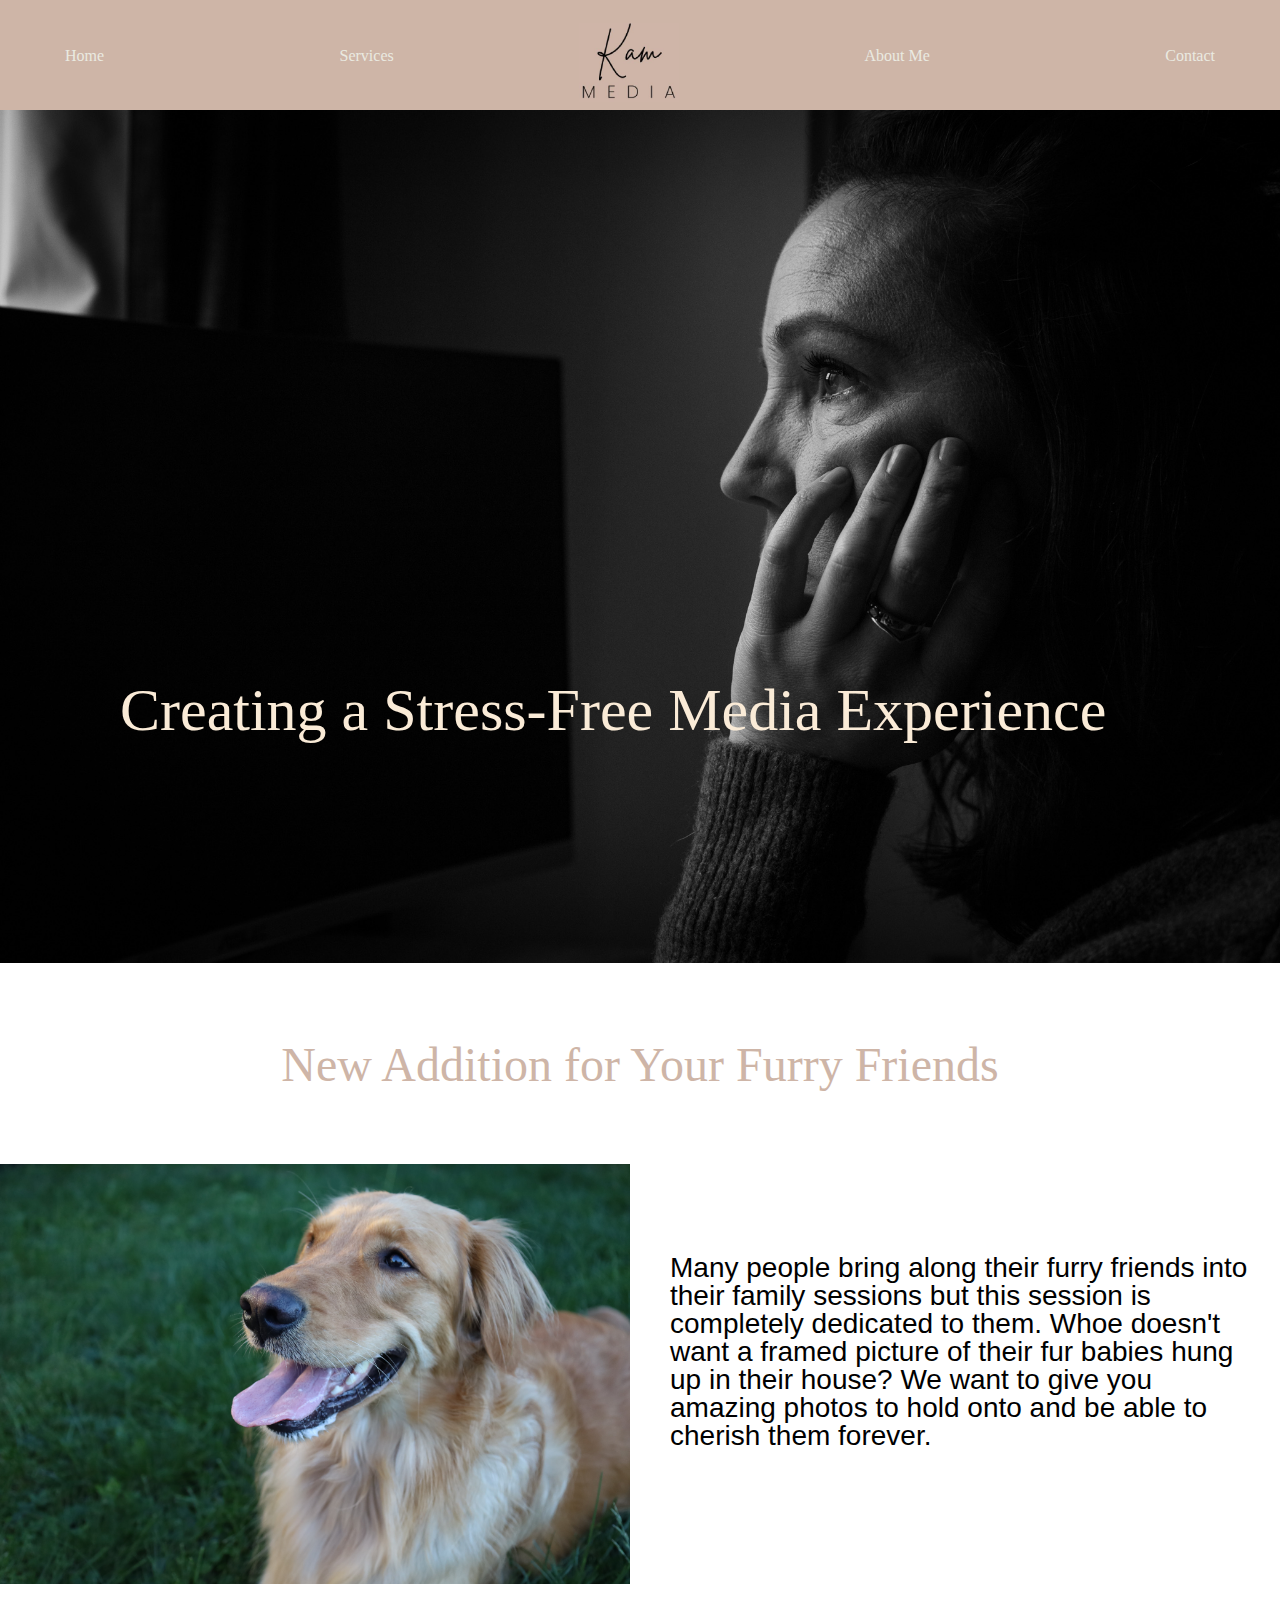
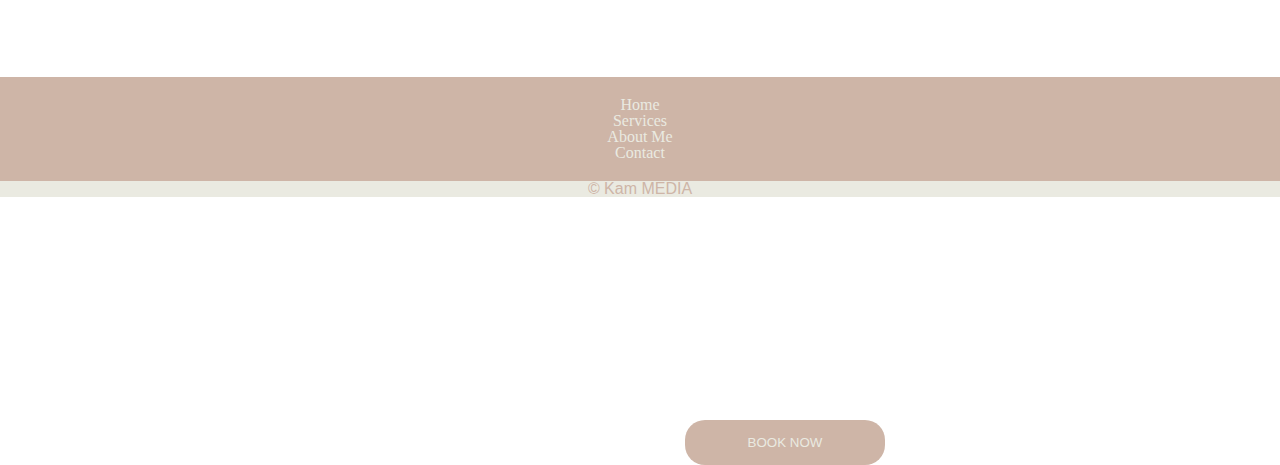
<file: index.html>
<!DOCTYPE html>

<html lang="en">

<head>
    <meta charset="UTF-8">
    <title>Kam's Portfolio</title>
    <link href="css/css.css" rel="stylesheet">
</head>

<body>
    <nav>
        <div class="container">
        <ul>
            <li><a href="index.html">Home</a></li>
            <li><a href="services.html">Services</a></li>
            <li><img src="images/logo KAM.JPG" id="logo" alt="Kam MEDIA Logo"></li>
            <li><a href="about.html">About Me</a></li>
            <li><a href="contact.html">Contact</a></li>
        </ul>
    </div>

    <div class="dropdown">
        <div onclick="myFunction()" class="dropbtn"><img src="images/dropdown.png" alt="dropdown menu" id="dropimg"></div>
        <div id="myDropdown" class="dropdown-content">
            <a class="dd-link" href="index.html">home</a>
            <a class="dd-link" href="services.html">services</a>
            <a class="dd-link" href="about.html">about</a>
            <a class="dd-link" href="contact.html">contact</a>
        </div>
    </div>
    </nav>

    <header>
        <h1 class="home">Creating a Stress-Free Media Experience</h1>
<div>
    <img src="images/mom.jpg" id="mom" alt="black  and white image  of woman looking out the window, resting her head on her hand">
</div>
    </header>
    
    <main>
        <h2 class="new"> New Addition for Your Furry Friends</h2>

        <div class="grid">
            <div>
        <img src="images/Luna.jpg" id="luna" alt="golden retriever laying in the grass smiling">
            </div>
        <p class="info"> Many people  bring along their furry friends into their family sessions but this session is completely dedicated to them. Whoe doesn't want a framed picture of their fur babies hung up  in their house? We want  to give you amazing photos to hold onto and be able to cherish them forever.</p>
        </div>

        <div class="book-now">
            <button onclick="location.href='contact.html'" id="book-now3"> BOOK NOW </button>
        </div>

        </main>
    
    <footer>
        <div class="footer">
            <ul>
                <li><a href="index.html">Home</a></li>
                <li><a href="services.html">Services</a></li>
                <li><a href="about.html">About Me</a></li>
                <li><a href="contact.html">Contact</a></li>
            </ul>
        </div>
        <p> © Kam MEDIA </p>
    </footer>
</body>
</html>
</file>
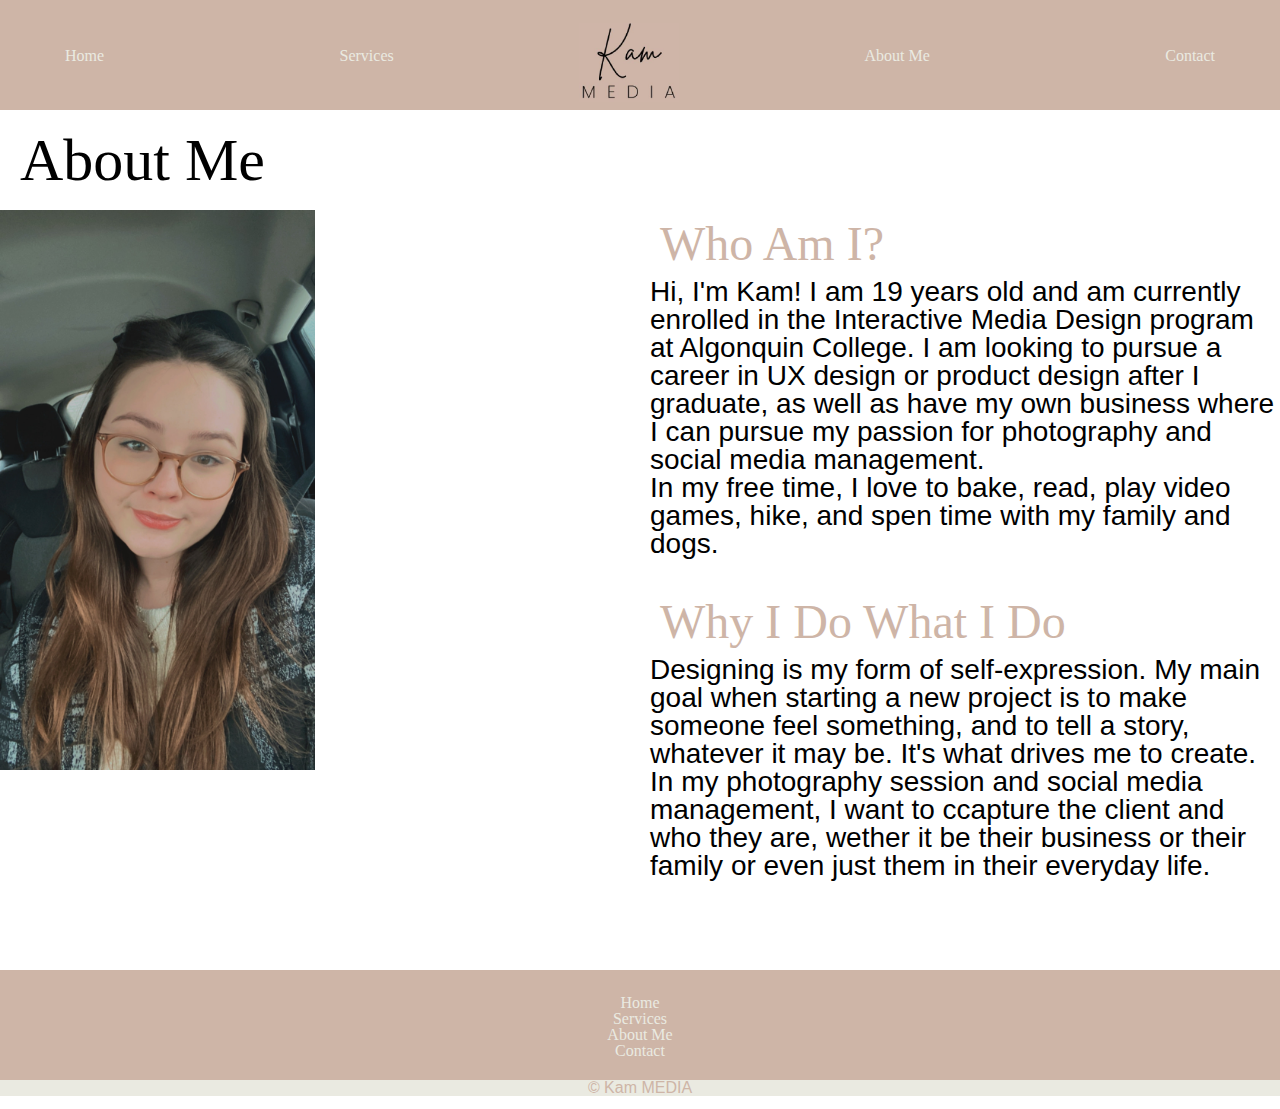
<file: about.html>
<!DOCTYPE html>

<html lang="en">

<head>
    <meta charset="UTF-8">
    <title>Kam's Portfolio</title>
    <link href="css/css.css" rel="stylesheet">
</head>

<body>
    <nav>
        <div class="container">
        <ul>
            <li><a href="index.html">Home</a></li>
            <li><a href="services.html">Services</a></li>
            <li><img src="images/logo KAM.JPG" id="logo" alt="Kam MEDIA Logo"></li>
            <li><a href="about.html">About Me</a></li>
            <li><a href="contact.html">Contact</a></li>
        </ul>
    </div>

    <div class="dropdown">
        <div onclick="myFunction()" class="dropbtn"><img src="images/dropdown.png" alt="dropdown menu" id="dropimg"></div>
        <div id="myDropdown" class="dropdown-content">
            <a class="dd-link" href="index.html">home</a>
            <a class="dd-link" href="services.html">services</a>
            <a class="dd-link" href="about.html">about</a>
            <a class="dd-link" href="contact.html">contact</a>
        </div>
    </div>
    </nav>
    <header>
        <h1 class="about-me">About Me</h1>
    </header>
    
    <main>
    <div class="grid">
        <div>
            <img src="images/me.JPG" id="me" alt="image of me">
        </div>
        <span>
        <h2 class="who"> Who Am I?</h2>
        
        <p class="hi"> Hi, I'm Kam! I am  19 years old and am currently enrolled in the Interactive Media Design program at Algonquin College. I am looking to pursue a career in UX design or product design after I graduate, as well as have my own business where I can pursue my  passion for photography and social media management.</p>
        <p class="hobbies"> In my free time, I love to bake, read, play video games, hike, and spen time with my family and dogs.</p>
        

        
        <h3 class="why"> Why I Do What I Do</h3>
        <p class="goal"> Designing is my form of self-expression. My main goal when starting a new project is to make someone feel something, and to tell a story, whatever it may be. It's what drives me to create. In my photography session  and  social media management, I want to ccapture the client and who they are, wether it be their business or their family or even just them in their everyday life.</p>
        </span>
    </div>
        </main>
    
    <footer>
        <nav>
            <div class="footer">
            <ul>
                <li><a href="index.html">Home</a></li>
                <li><a href="services.html">Services</a></li>
                <li><a href="about.html">About Me</a></li>
                <li><a href="contact.html">Contact</a></li>
            </ul>
        </div>
        </nav>
        <p> © Kam MEDIA </p>
    </footer>
</body>
</html>
</file>
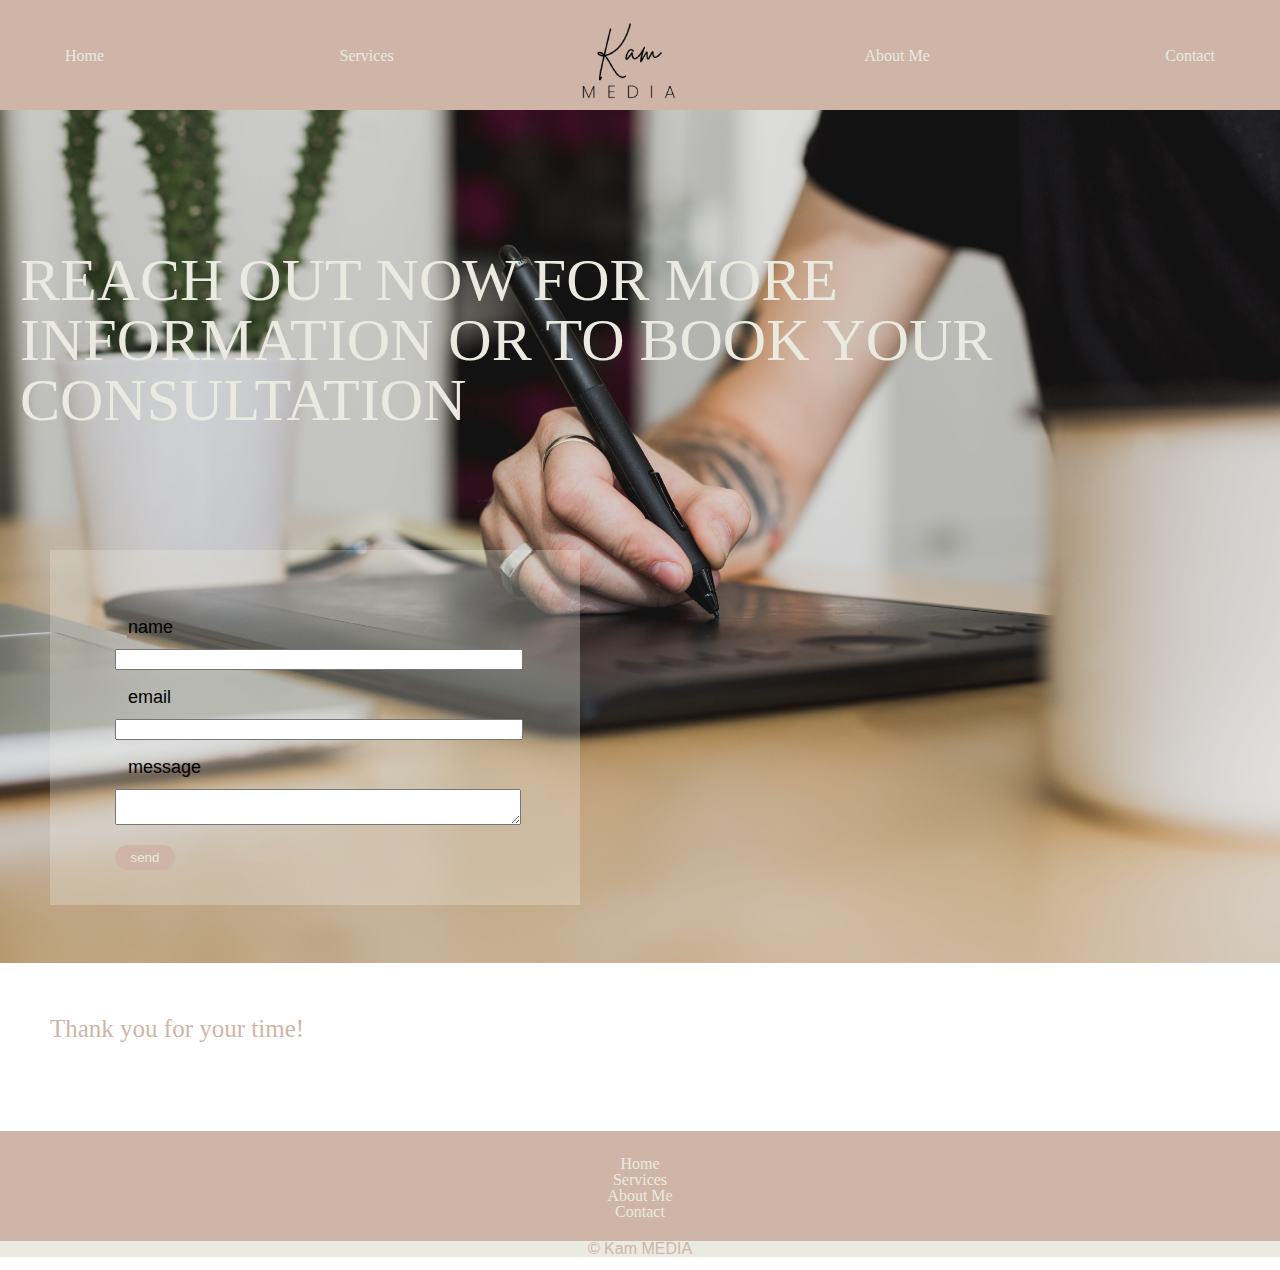
<file: contact.html>
<!DOCTYPE html>

<html lang="en">

<head>
    <meta charset="UTF-8">
    <title>Kam's Portfolio</title>
    <link href="css/css.css" rel="stylesheet">
</head>

<body>
    <nav>
        <div class="container">
        <ul>
            <li><a href="index.html">Home</a></li>
            <li><a href="services.html">Services</a></li>
            <li><img src="images/logo KAM.JPG" id="logo" alt="Kam MEDIA Logo"></li>
            <li><a href="about.html">About Me</a></li>
            <li><a href="contact.html">Contact</a></li>
        </ul>
    </div>

    <div class="dropdown">
        <div onclick="myFunction()" class="dropbtn"><img src="images/dropdown.png" alt="dropdown menu" id="dropimg"></div>
        <div id="myDropdown" class="dropdown-content">
            <a class="dd-link" href="index.html">home</a>
            <a class="dd-link" href="services.html">services</a>
            <a class="dd-link" href="about.html">about</a>
            <a class="dd-link" href="contact.html">contact</a>
        </div>
    </div>
    </nav>
    <header>
        <h1 class="reach-out">REACH OUT NOW FOR MORE INFORMATION OR TO BOOK YOUR CONSULTATION</h1>
        <div>
            <img src="images/contact.jpg" id="contact" alt="hand drawing">
        </div>
    </header>
    
    <main>

        <span class="form">
            <form action="send">
                <div class="message-padding">
                    <p class="text-padding">
                        <label for="fullname" class="name">name</label>
                    </p>
                    <input type="text" id="fullname" name="fullname">
                </div>
                <div class="message-padding">
                    <p class="text-padding">
                        <label for="email" class="email">email</label>
                    </p>
                    <input type="email" id="email" name="email">
                </div>
                <div class="message-padding">
                    <p class="text-padding">
                        <label for="message" class="message">message</label>
                    </p>
                    <textarea name="message" id="message" class="message-box"></textarea>
                </div>
                <div class="button-padding">
                    <button class="send-button">send</button>
                </div>
            </form>
        </span>
        <h2 class="thank-you">Thank you for your time!</h2>
        </main>
    
    <footer>
        <nav>
            <div class="footer">
            <ul>
                <li><a href="index.html">Home</a></li>
                <li><a href="services.html">Services</a></li>
                <li><a href="about.html">About Me</a></li>
                <li><a href="contact.html">Contact</a></li>
            </ul>
        </div>
        </nav>
        <p> © Kam MEDIA </p>
    </footer>
</body>
</html>
</file>
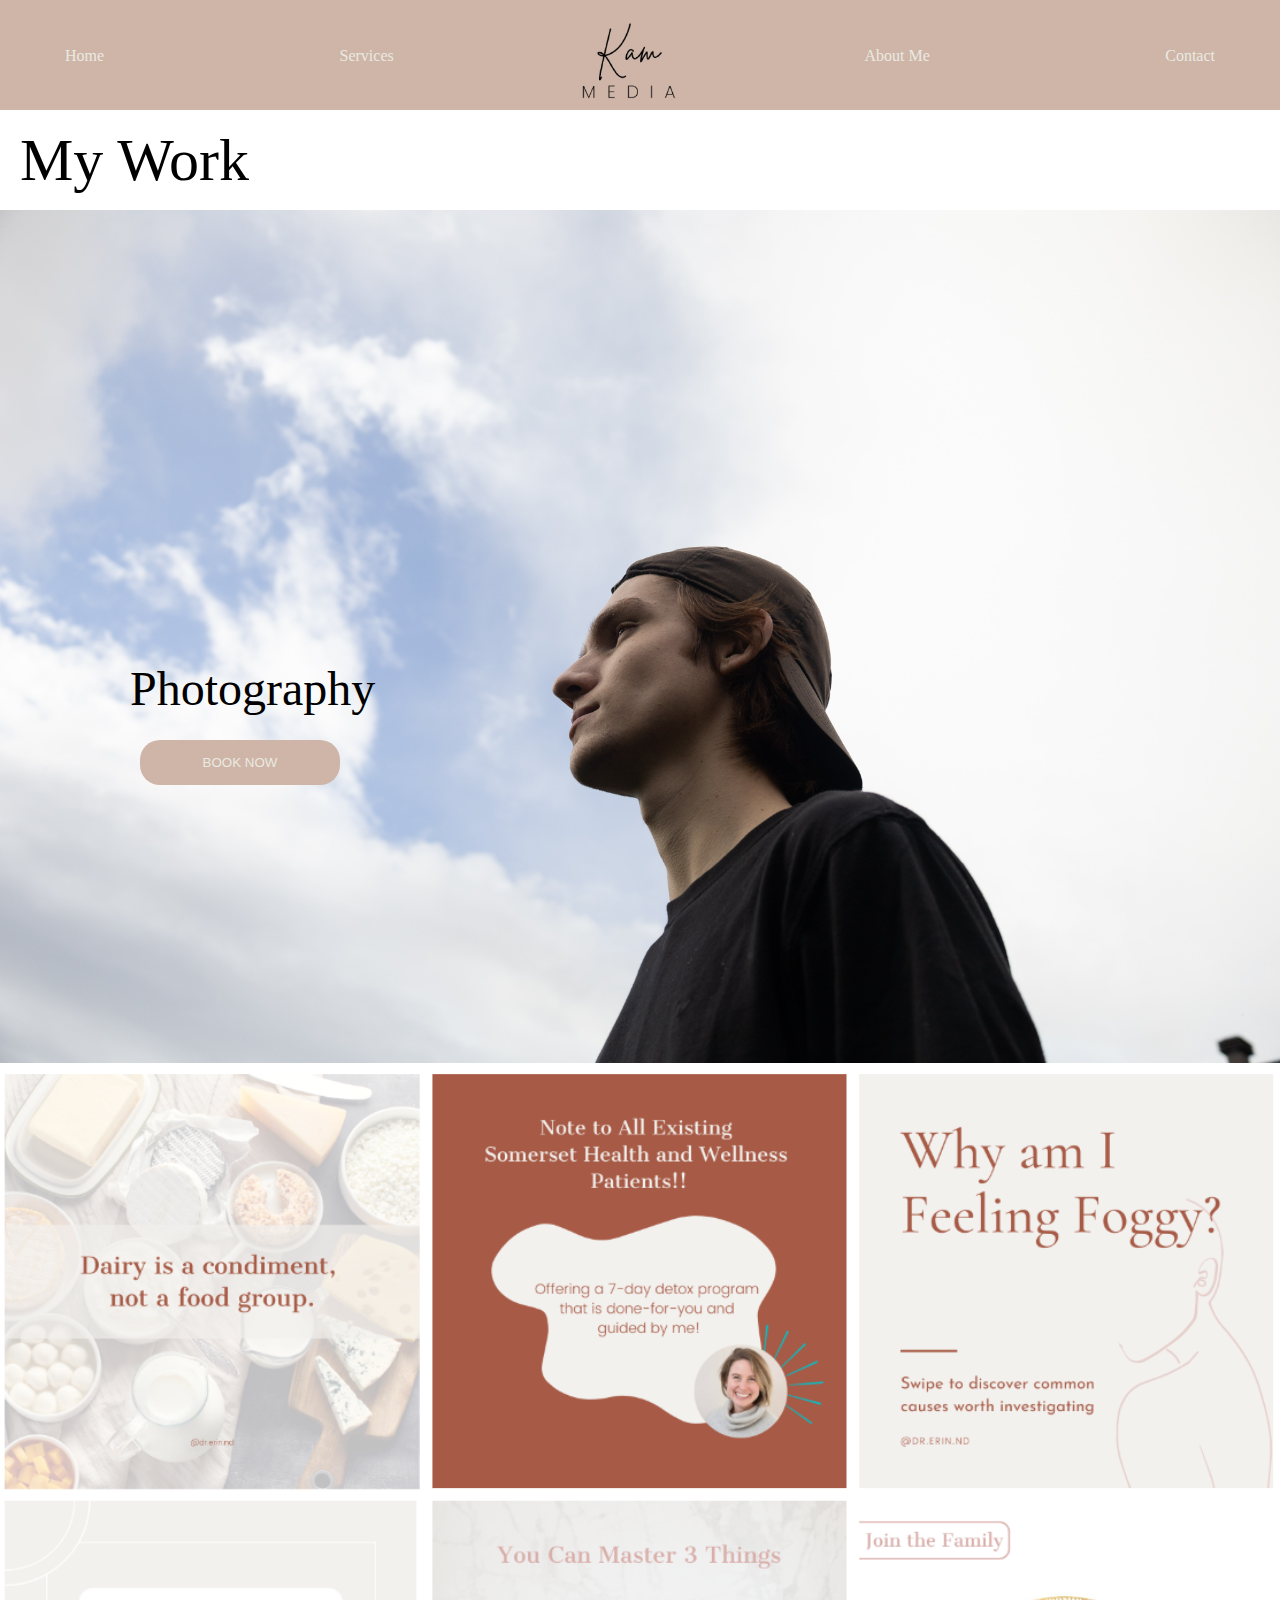
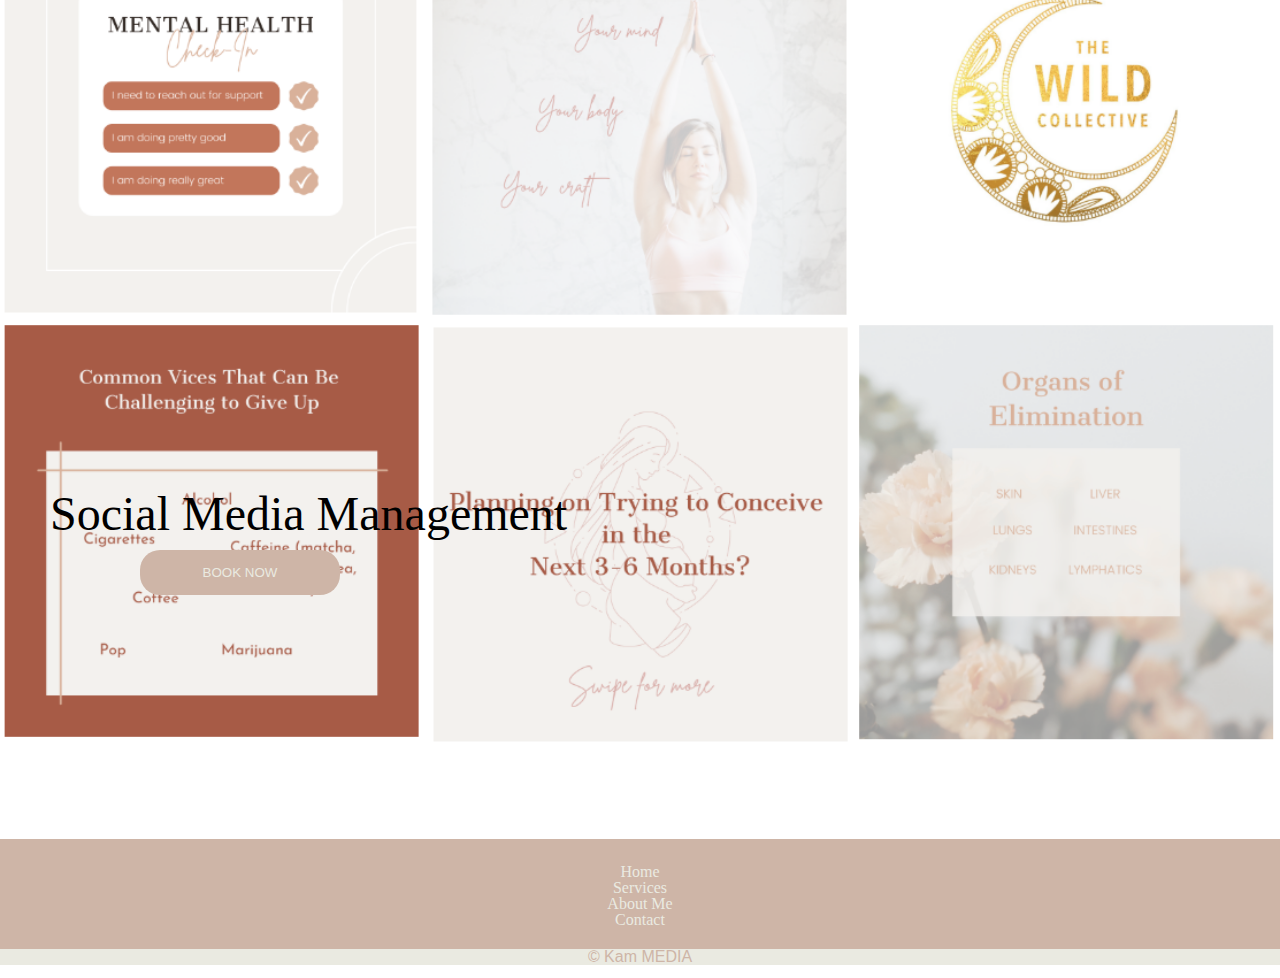
<file: services.html>
<!DOCTYPE html>

<html lang="en">

<head>
    <meta charset="UTF-8">
    <title>Kam's Portfolio</title>
    <link href="css/css.css" rel="stylesheet">
</head>

<body>
    <nav>
        <div class="container">
        <ul>
            <li><a href="index.html">Home</a></li>
            <li><a href="services.html">Services</a></li>
            <li><img src="images/logo KAM.JPG" id="logo" alt="Kam MEDIA Logo"></li>
            <li><a href="about.html">About Me</a></li>
            <li><a href="contact.html">Contact</a></li>
        </ul>
    </div>

    <div class="dropdown">
        <div onclick="myFunction()" class="dropbtn"><img src="images/dropdown.png" alt="dropdown menu" id="dropimg"></div>
        <div id="myDropdown" class="dropdown-content">
            <a class="dd-link" href="index.html">home</a>
            <a class="dd-link" href="services.html">services</a>
            <a class="dd-link" href="about.html">about</a>
            <a class="dd-link" href="contact.html">contact</a>
        </div>
    </div>
    </nav>
    <header>
        <h1 class="my-work">My Work</h1>
    </header>
    
    <main>
        <span>
        <h2 class="photog"> Photography</h2>
        <div>
        <img src="images/rye.jpg" id="rye" alt="man looking up at sky.">
        </div>
        </span>

        <div class="book-now">
            <button onclick="location.href='contact.html'" id="book-now1"> BOOK NOW </button>
        </div>

        <span>
        <h3 class="soc"> Social Media Management</h3>
        <img src="images/social.png" id="social" alt="image of social media feed">
        </span>

        <div class="book-now">
            <button onclick="location.href='contact.html'" id="book-now2"> BOOK NOW </button>
        </div>

        </main>
    
    <footer>
        <nav>
            <div class="footer">
            <ul>
                <li><a href="index.html">Home</a></li>
                <li><a href="services.html">Services</a></li>
                <li><a href="about.html">About Me</a></li>
                <li><a href="contact.html">Contact</a></li>
            </ul>
        </div>
        </nav>
        <p> © Kam MEDIA </p>
    </footer>
</body>
</html>
</file>
<file: css/css.css>
/* http://meyerweb.com/eric/tools/css/reset/ 
   v2.0 | 20110126
   License: none (public domain)
*/

html, body, div, span, applet, object, iframe,
h1, h2, h3, h4, h5, h6, p, blockquote, pre,
a, abbr, acronym, address, big, cite, code,
del, dfn, em, img, ins, kbd, q, s, samp,
small, strike, strong, sub, sup, tt, var,
b, u, i, center,
dl, dt, dd, ol, ul, li,
fieldset, form, label, legend,
table, caption, tbody, tfoot, thead, tr, th, td,
article, aside, canvas, details, embed, 
figure, figcaption, footer, header, hgroup, 
menu, nav, output, ruby, section, summary,
time, mark, audio, video {
	margin: 0;
	padding: 0;
	border: 0;
	font-size: 100%;
	font: inherit;
	vertical-align: baseline;
}
/* HTML5 display-role reset for older browsers */
article, aside, details, figcaption, figure, 
footer, header, hgroup, menu, nav, section {
	display: block;
}
body {
	line-height: 1;
}
ol, ul {
	list-style: none;
}
blockquote, q {
	quotes: none;
}
blockquote:before, blockquote:after,
q:before, q:after {
	content: '';
	content: none;
}
table {
	border-collapse: collapse;
	border-spacing: 0;
}

/***************************************************************************
                               CSS BEGINS
****************************************************************************/

nav{
    background-color: #ceb5a7;
    font-family: poppins light;
    padding: 35px;
}

.container{
    visibility: hidden;
    height: 0px;
    margin: 0px;
    z-index: -1;
}

#logo{
    visibility: visible;
    max-width: 70px;
    position: absolute;
    top: 8px;
    left: 210px;
}

/* Dropdown Button */
.dropbtn {
    color: white;
    padding: 16px;
    font-size: 16px;
    border: none;
    cursor: pointer;
  }
  
  /* The container <div> - needed to position the dropdown content */
  .dropdown {
    position: absolute;
    top: 8px;
    left: 8px;
  }
  
  /* Dropdown Content (Hidden by Default) */
  .dropdown-content {
    position: absolute;
    background-color: #f1f1f1;
    min-width: 160px;
    box-shadow: 0px 8px 16px 0px rgba(0,0,0,0.2);
    z-index: 1;
  }
  
  /* Links inside the dropdown */
  .dropdown-content a {
    color: black;
    padding: 12px 16px;
    text-decoration: none;
    display: block;
  }
  
  /* Change color of dropdown links on hover */
  .dropdown-content a:hover {background-color: #ddd}
  
  /* Show the dropdown menu (use JS to add this class to the .dropdown-content container when the user clicks on the dropdown button) */
  .show {display:block;}

/* .dropbtn {
    background-color: rgba(0,0,0,0);
    max-height: 40px;
    color: white;
    padding: 16px;
    font-size: 16px;
    border: none;
    float: right;
  }

.dropbtn:focus {
    background-color: rgba(255, 255, 255, 0.2);
  }

.dropbtn:focus {
    background-color: rgba(255, 255, 255, 0.2);
  }

.dropbtn:focus {
    background-color: rgba(255, 255, 255, 0.2);
  }

.dropdown {
    position: relative;
    float: right;
    top: 5px;
    right: 5px;
  }

#dropimg {
    max-width: 50px;
  }

.dropdown-content {
    display: none;
    position: absolute;
    top: 100%;
    left: -100%;
    background-color: #f1f1f1;
    max-width: 300px;
    min-width:160px;
    box-shadow: 0px 8px 16px 0px rgba(0,0,0,0.2);
    z-index: 100;
  }

.dropdown-content a {
    color: black;
    padding: 12px 16px;
    text-decoration: none;
    display: block;
  }

.dropdown-content a:hover {
    background-color: #ddd
}

.show {display:block;
} */

a{
    color: #eaeae1;
}

a:link{
    text-decoration: none;
}

a:visited{
    text-decoration: none;
}

a:hover{
    color: black;
}

a{
    padding: 50px;
}

h1{
    font-family: fahkwang;
    font-size: 32px;
    top: 50px;
}

.home{
    position: absolute;
    color: antiquewhite;
    left: 120px;
    top: 170px;
}

h2{
    color: #ceb5a7;
    font-family: poppins light;
    font-size: 25px;
    
}

.new{
    padding: 75px;
    margin-left: auto;
    margin-right: auto;
    position: relative;
    text-align: center;
}

h3{
    color: #ceb5a7;
    font-family: poppins light;
    font-size: 30px; 
}

#mom{
    width: 100%;
}

#luna{
    width: 100%;
}

#me{
    width:100%;
}

#contact{
    width: 100%;
}

#social{
    width: 100%;
}

#rye{
    width: 100%;
}

.photog{
    position:absolute;
    padding-top: 125px;
    padding-left: 130px;
    color: black;
    font-size: 35px;

}

.soc{
    position: absolute;
    color: black;
    top: 670px;
    left: 50px;
}

#book-now1{
    height: auto;
    width: 200px;
    border: none;
    padding: 15px;
    border-radius: 20px;
    background-color: #ceb5a7;
    color: #eaeae1;
    position: absolute;
    top: 310px;
    left: 140px;
}

#book-now1:hover{
    box-shadow: 0.2rem 0.2rem black;
}

#book-now2:hover{
    box-shadow: 0.2rem 0.2rem black;
}

#book-now2{
    height: auto;
    width: 200px;
    border: none;
    padding: 15px;
    border-radius: 20px;
    background-color: #ceb5a7;
    color: #eaeae1;
    position: absolute;
    top: 720px;
    left: 140px;
}

#book-now3:hover{
    box-shadow: 0.2rem 0.2rem black;
}

#book-now3{
    height: auto;
    width: 200px;
    border: none;
    padding: 15px;
    border-radius: 20px;
    background-color: #ceb5a7;
    color: #eaeae1;
    margin: 20px;
}

.book-now{
    display: flex;
    justify-content: center;
    justify-items: center;
    text-align: center;
}

.reach-out{
    position: absolute;
    padding-top: 140px;
    color: #eaeae1;
}

#fullname{
    width: 100%;
}

#email{
    width: 100%;
}

#message{
    width: 100%;
}

.text-padding{
    padding: 3px;
    margin: 10px;
    color: #ceb5a7;
}

.message-padding{
    margin: 50px;
}

.send-button{
    margin-left: 50px;
    border-radius: 20px;
    border: none;
    background-color: #ceb5a7;
    padding: 5px;
    color: #eaeae1;
}

.thank-you{
    margin: 50px;
}

.form{
    padding: 15px;
}

.grid{
    display:grid;
    grid-template-columns: 1fr 1fr;
    grid-template-rows: 1fr;
    gap: 0px 20px;
}

.hobbies{
    padding-bottom: 30px;
}

p{
    font-family: 'Josefin Sans', sans-serif;
}

footer{
    background-color: #eaeae1;
    color: #ceb5a7;
    text-align: center;
    margin-top: 90px;
}

.footer{
    display: flex;
    flex-direction: column;
    background-color: #ceb5a7;
    padding: 20px;
    font-family: poppins light;
}

/*----------------------------------------------------------------

                      DESKTOP VERSION

-----------------------------------------------------------------*/

@media screen and (min-width: 820px){

    .dropdown{
        visibility: hidden;
        width: 0;
        height: 0;
    }

    .container ul{
        visibility: visible;
        display: flex;
        flex-direction: row;
        align-items: center;
        justify-content: space-between;
        margin: 10px;
        z-index: 5;
    }

    nav{
        height: 100px;
        padding: 5px;
    }

    .banner{
        height: 200px;
    }

    #mom{
        z-index: -1;
    }

    .home{
        font-size: 60px;
        top: 680px;
    }

    .new{
        font-size: 48px;
    }

    .info{
        font-size: 28px;
        padding-top: 70px;
        margin: 20px;
    }

    #book-now3:hover{
        box-shadow: 0.2rem 0.2rem black;
    }
    
    #book-now3{
        height: auto;
        width: 200px;
        border: none;
        padding: 15px;
        border-radius: 20px;
        background-color: #ceb5a7;
        color: #eaeae1;
        position: absolute;
        top: 2000px;
        right: 375px;
    }

    #logo{
        min-width:100px;
        position:relative;
        left: 0px;
    }

    #me{
        max-width: 50%;
    }

    .grid{
        justify-items: center;
    }

    .about-me{
        margin: 20px;
        font-size: 60px;
    }

    .who{
        font-size: 48px;
        padding: 10px;
    }

    .hi{
        font-size: 28px;
    }

    .hobbies{
        font-size: 28px;
    }

    .why{
        font-size: 48px;
        padding: 10px;
    }

    .goal{
        font-size: 28px;
    }

    .my-work{
        font-size: 60px;
        margin: 20px;
    }

    .photog{
        font-size: 48px;
        top: 540px;
    }

    .soc{
        font-size: 48px;
        top: 2090px;
    }

    #book-now1{
        top: 740px;
    }

    #book-now2{
        top: 2150px;
    }

    .reach-out{
        font-size: 60px;
        top: 90px;
        margin: 20px;
    }

    .send-button{
        width: 60px;
        margin: 20px;
        margin-left: 50px;
    }

    .send-button:hover{
        box-shadow: black 0.2rem 0.2rem;
    }

    .form{
        position: absolute;
        top: 500px;
        background-color: rgba(234, 234, 225, 0.3);
        margin: 50px;
        width: 500px;
    }

    .text-padding{
        color:black;
        font-size: 18px;
    }

    .message-padding{
        height: 20px;
    }
}
</file>
